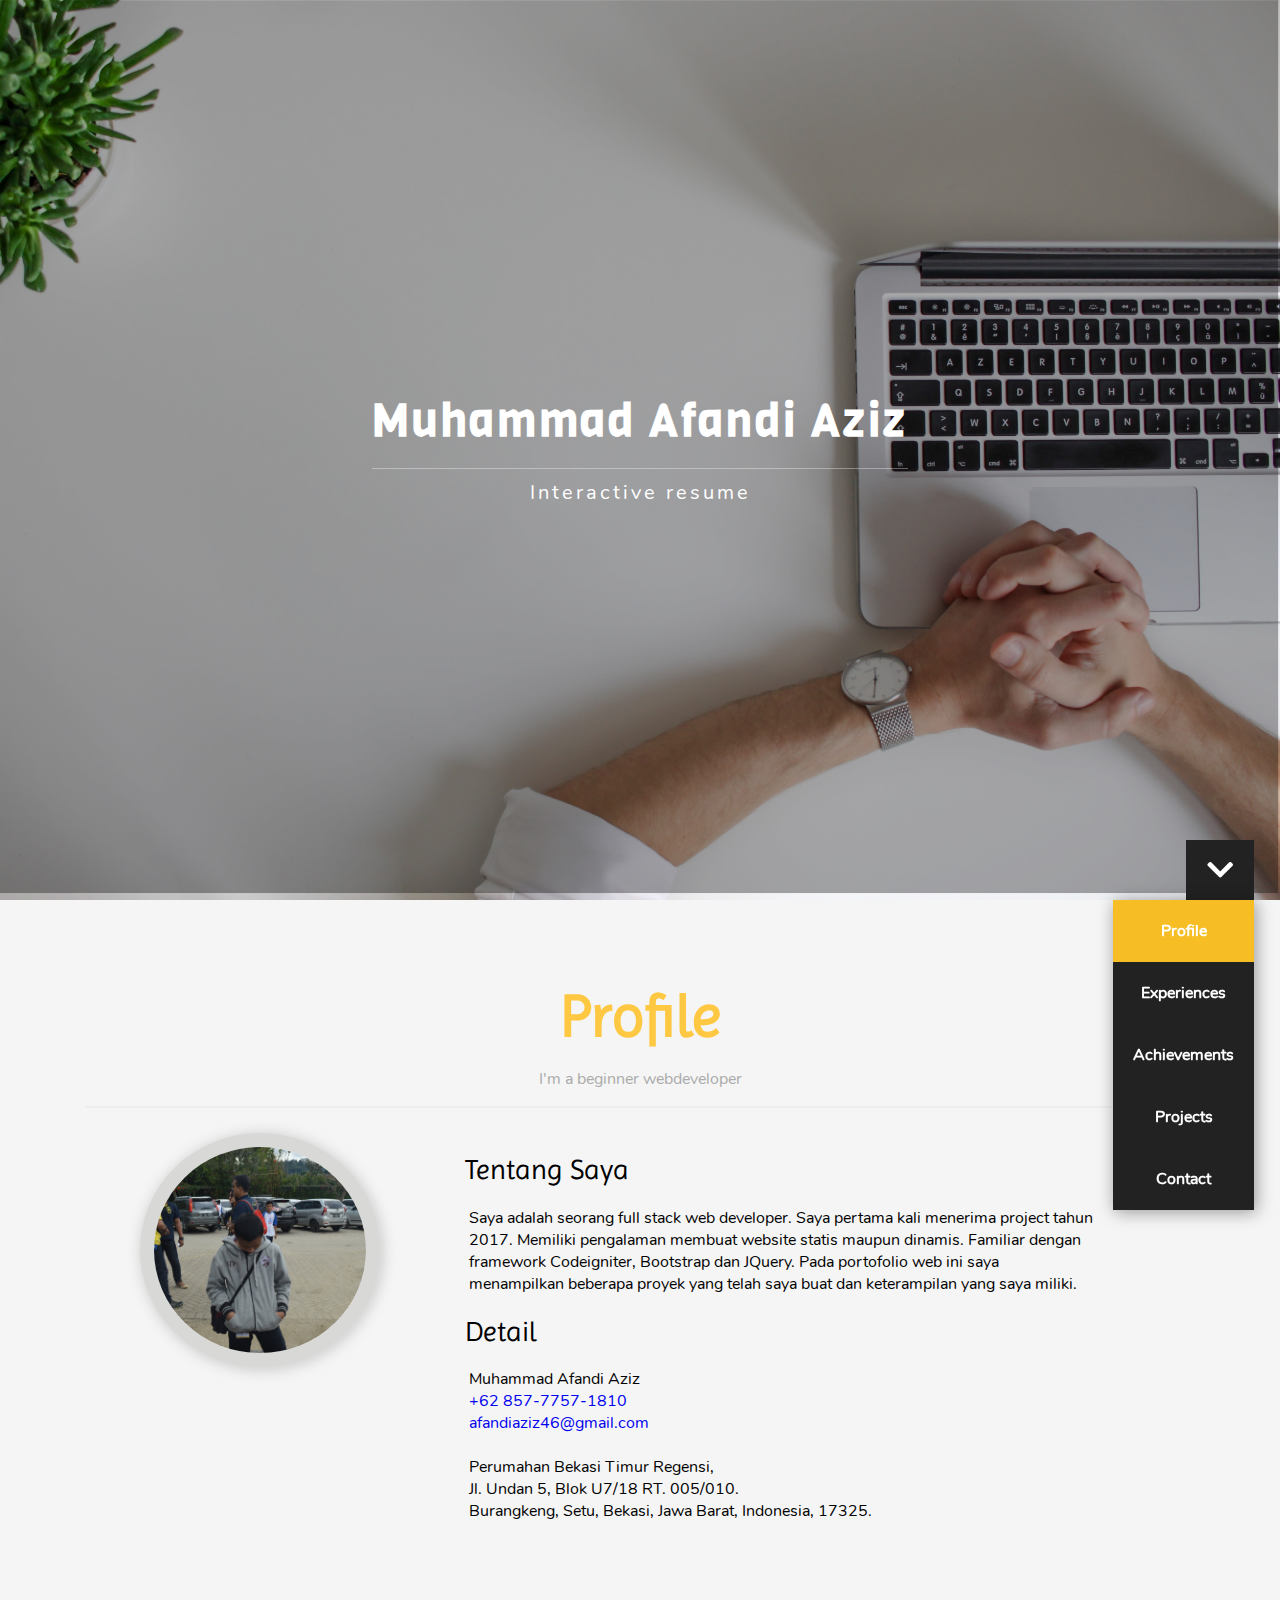
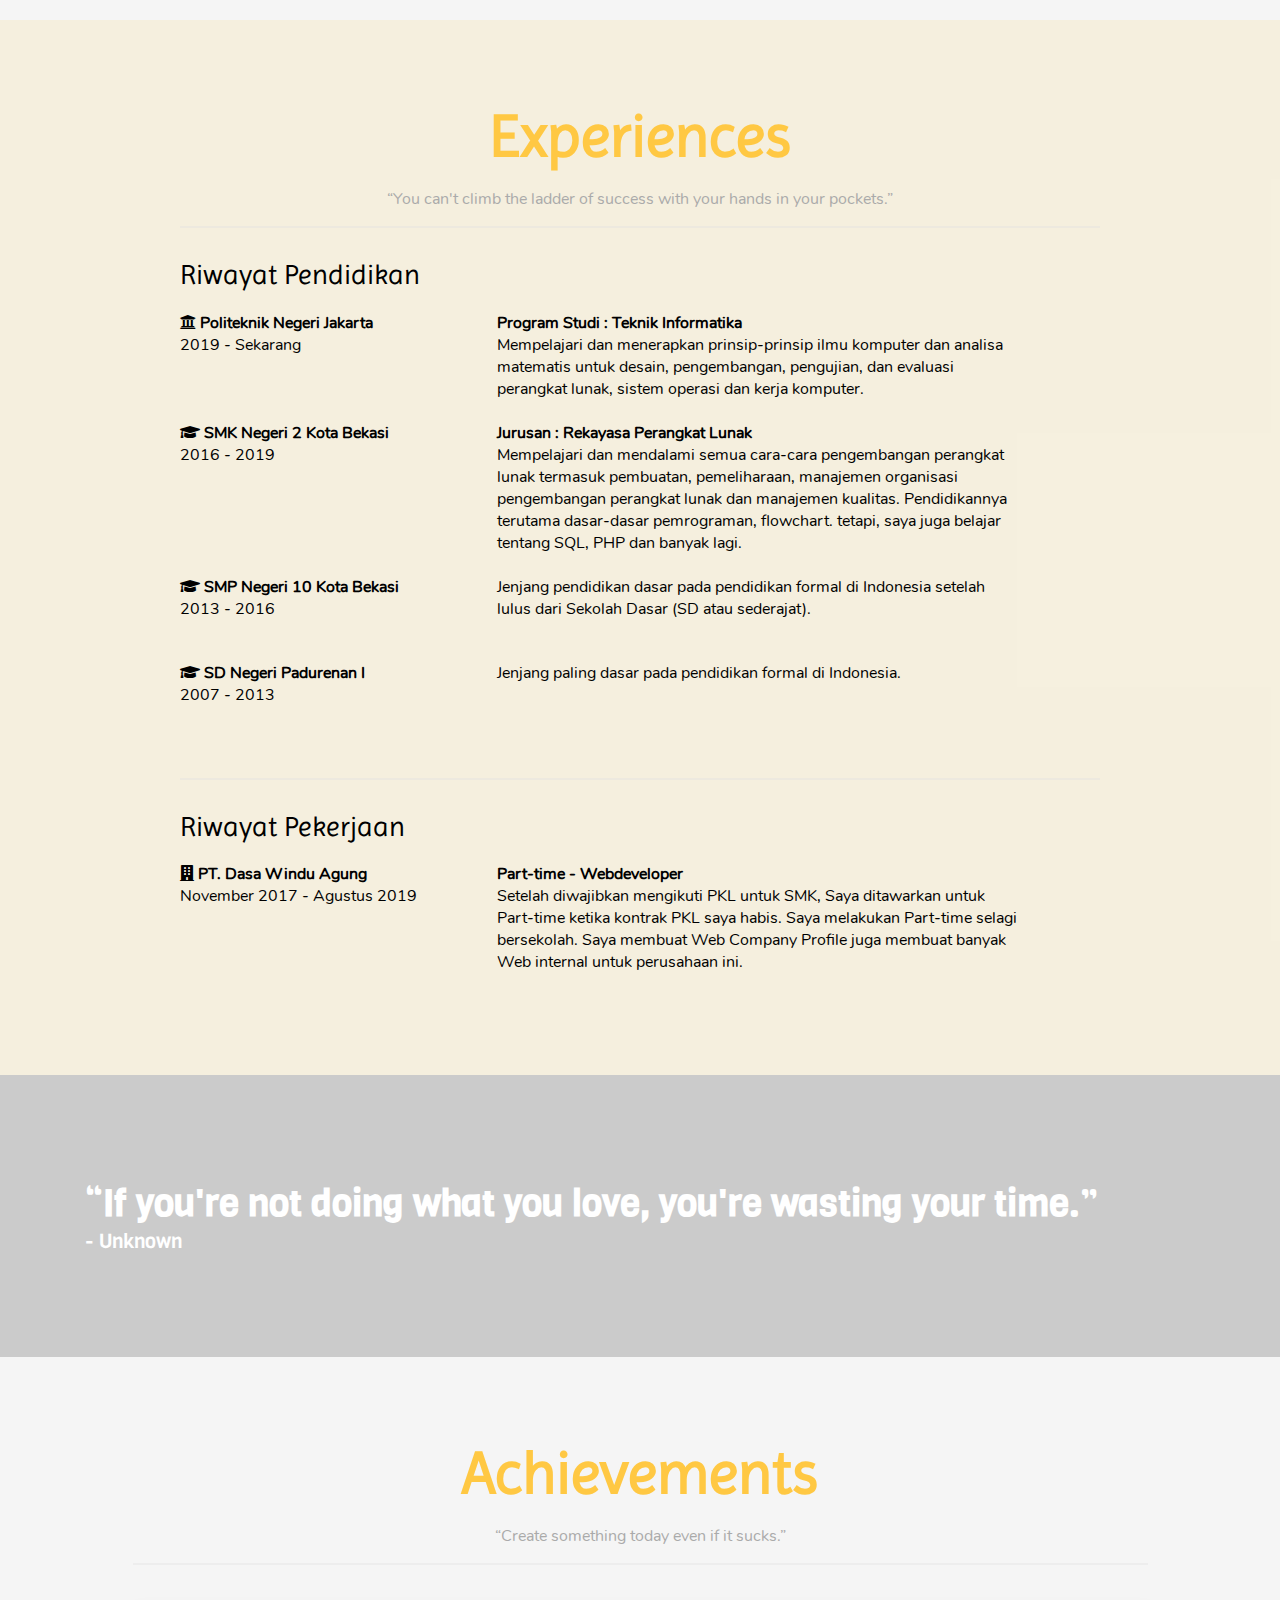
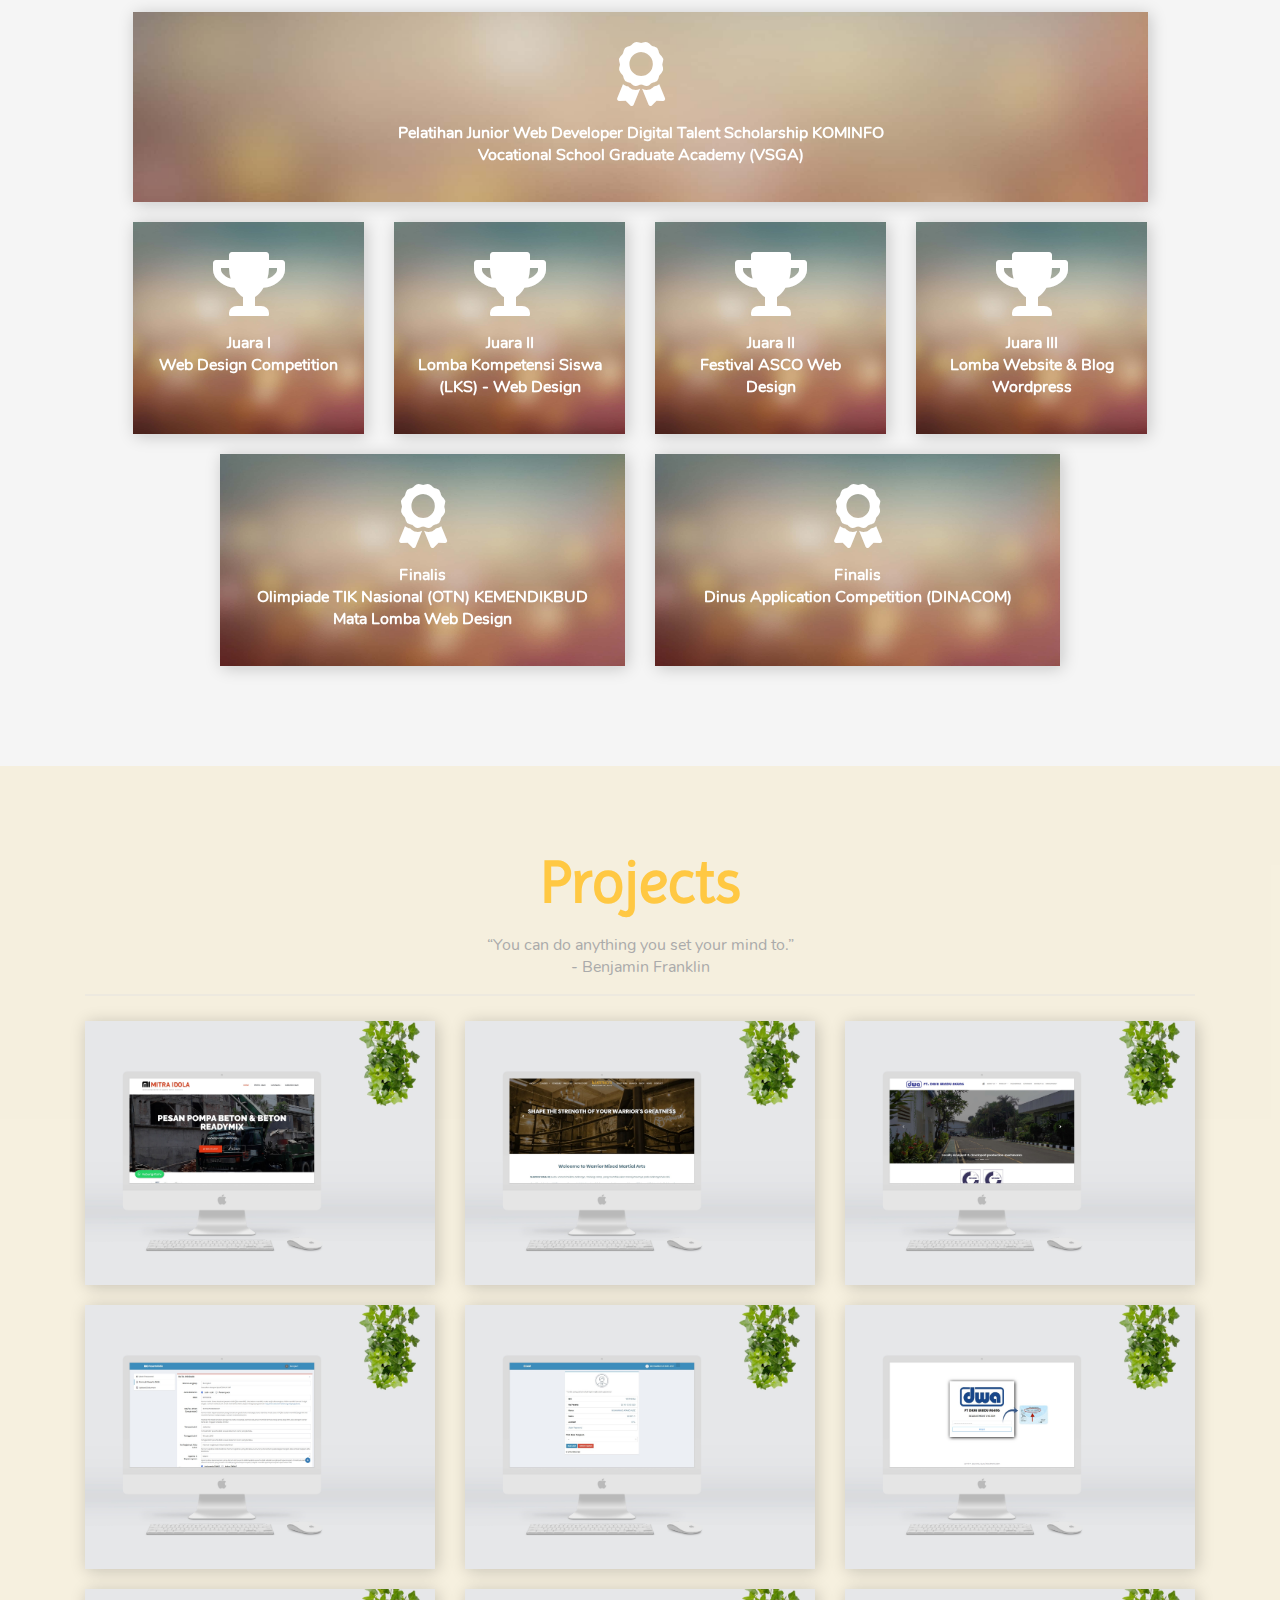
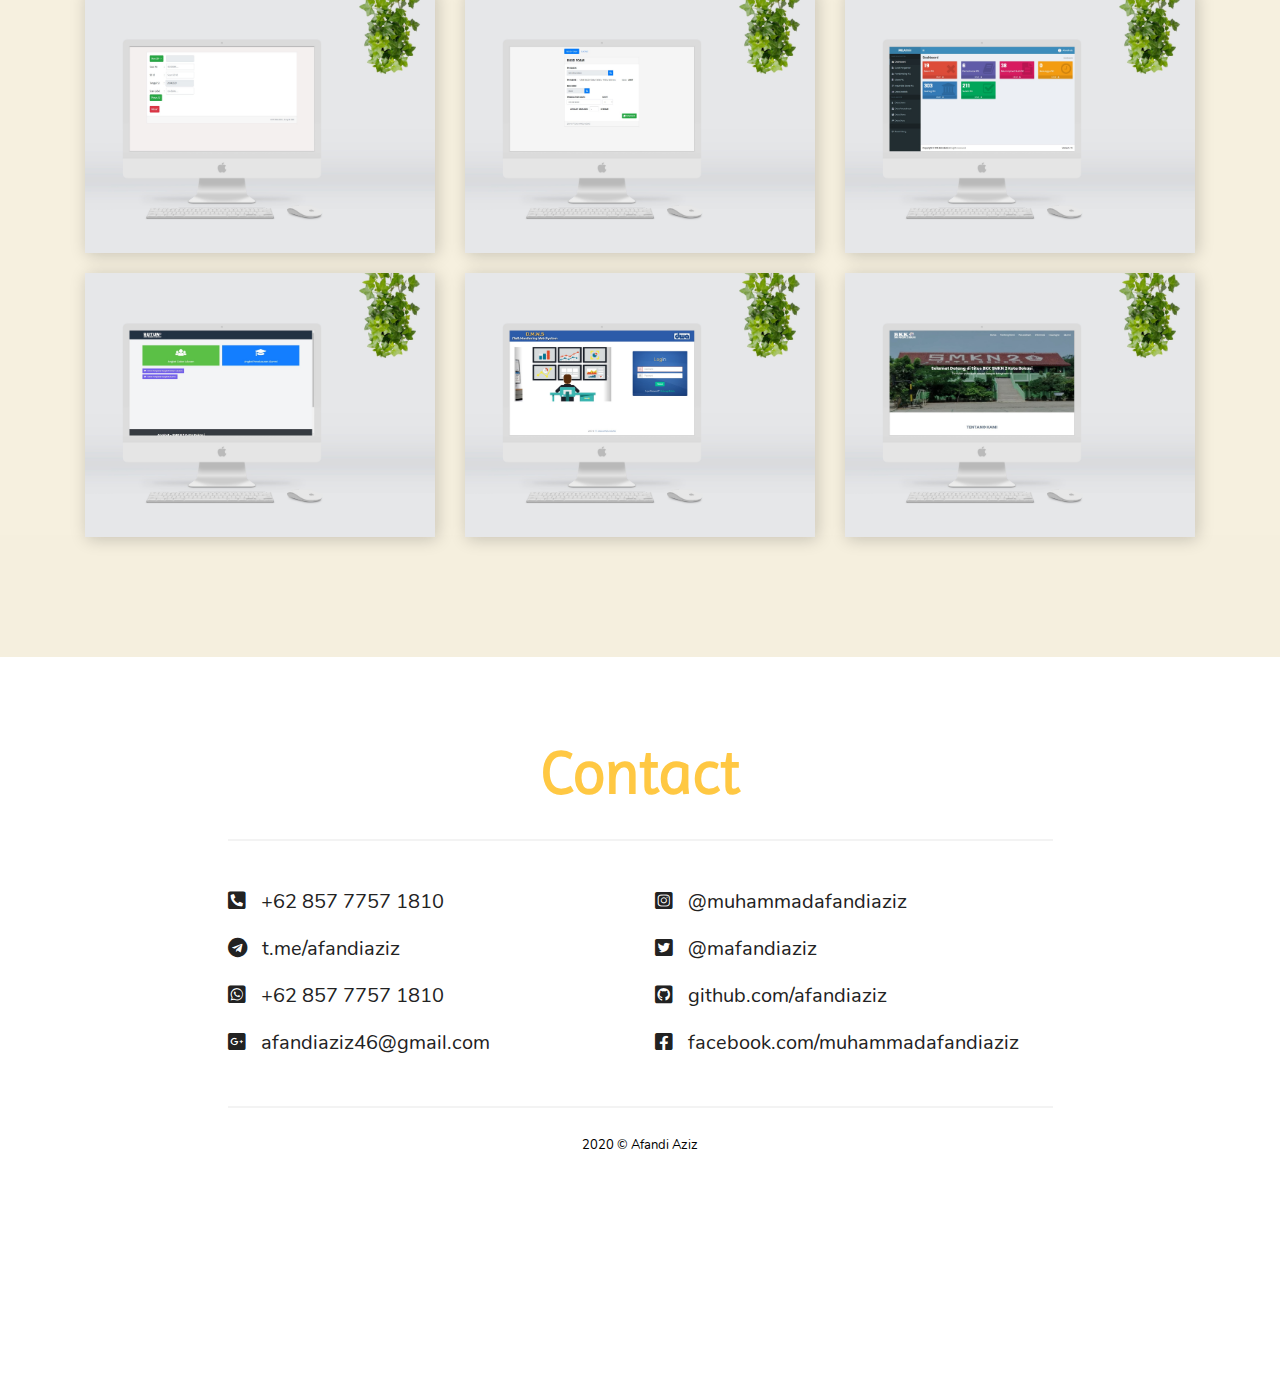
<file: index.html>
<!DOCTYPE html>
<html lang="en">
<head>
	<meta charset="UTF-8">
	<meta name="viewport" content="width=device-width, initial-scale=1.0">
	<title>Muhammad Afandi Aziz - Interactive resume</title>
	<link rel="stylesheet" href="assets/css/all.min.css">
	<link rel="stylesheet" href="assets/css/waves.css">
	<link rel="stylesheet" href="assets/css/style.css">
	<script src="assets/js/jquery-3.5.0.min.js"></script>
</head>
<body>
	<div id="wrapper">
		<div class="hamburger-menu waves-effect">
			<i class="fa fa-bars fa-2x"></i>
		</div>
		<div class="nav" id="nav-wrap">
			<ul class="nav-list">
				<li class="nav-item active" id="profile-link"><a href="#profile" class="nav-link smoothscroll waves-effect waves-light text-capitalize">Profile</a></li>
				<li class="nav-item" id="experiences-link"><a href="#experiences" class="nav-link smoothscroll waves-effect waves-light text-capitalize">Experiences</a></li>
				<li class="nav-item" id="achievements-link"><a href="#achievements" class="nav-link smoothscroll waves-effect waves-light text-capitalize">Achievements</a></li>
				<li class="nav-item" id="projects-link"><a href="#projects" class="nav-link smoothscroll waves-effect waves-light text-capitalize">Projects</a></li>
				<li class="nav-item" id="contact-link"><a href="#contact" class="nav-link smoothscroll waves-effect waves-light text-capitalize">Contact</a></li>
			</ul>
		</div>

		<section class="header">
			<div class="container">
				<h1 class="author">Muhammad Afandi Aziz</h1>
				<p class="caption">Interactive resume</p>
			</div>
			<a class="btn-scroll smoothscroll waves-effect" href="#profile"><span class="fas fa-chevron-down"></span></a>
		</section>

		<section id="profile" class="container">
			<h1 class="title-section">Profile</h1>
			<p class="stitle-section">I'm a beginner webdeveloper</p>
			<hr>
			<div class="row">
				<div class="col-md-4 text-center">
					<img src="assets/img/avatar.jpg" alt="Avatar">
				</div>
				<div class="col-md-7">
					<div class="h3 mt-1 mb-10">Tentang Saya</div>
					<p style="margin: 4px;">
						Saya adalah seorang full stack web developer. Saya pertama kali menerima project tahun 2017. Memiliki pengalaman membuat website statis maupun dinamis. Familiar dengan framework Codeigniter, Bootstrap dan JQuery. Pada portofolio web ini saya menampilkan beberapa proyek yang telah saya buat dan keterampilan yang saya miliki. 
					</p>
					<div class="h3 mt-1 mb-10">Detail</div>
					<p style="margin: 4px;">
						Muhammad Afandi Aziz
						<br>
						<a href="tel:085777571810">+62 857-7757-1810</a>
						<br>
						<a href="mailto:afandiaziz46@gmail.com">afandiaziz46@gmail.com</a>
						<br>
						<br>
						Perumahan Bekasi Timur Regensi, <br> Jl. Undan 5, Blok U7/18 RT. 005/010. <br> Burangkeng, Setu, Bekasi, Jawa Barat, Indonesia, 17325.
					</p>
				</div>
			</div>
		</section>

		<div class="bg-dim-yellow">
			<section id="experiences" class="container">
				<div class="row justify-content-center">
					<div class="col-md-10 ">
						<h1 class="title-section">Experiences</h1>
						<p class="stitle-section">“You can't climb the ladder of success with your hands in your pockets.”</p>
						<hr>
						<div class="h3 mt-2 mb-10">Riwayat Pendidikan</div>
						<div class="row">
							<div class="col-md-4 mb-10">
								<b><span class="fas fa-university"></span>	Politeknik Negeri Jakarta</b>
								<br>
								2019 - Sekarang
							</div>
							<div class="col-md-7">
								<b>Program Studi : Teknik Informatika</b>
								<br>
								Mempelajari dan menerapkan prinsip-prinsip ilmu komputer dan analisa matematis untuk desain, pengembangan, pengujian, dan evaluasi perangkat lunak, sistem operasi dan kerja komputer.
							</div>
						</div>
						<br>
						<div class="row">
							<div class="col-md-4 mb-10">
								<b><span class="fas fa-graduation-cap"></span>	SMK Negeri 2 Kota Bekasi</b>
								<br>
								2016 - 2019
							</div>
							<div class="col-md-7">
								<b>Jurusan : Rekayasa Perangkat Lunak</b>
								<br>
								Mempelajari dan mendalami semua cara-cara pengembangan perangkat lunak termasuk pembuatan, pemeliharaan, manajemen organisasi pengembangan perangkat lunak dan manajemen kualitas. Pendidikannya terutama dasar-dasar pemrograman, flowchart. tetapi, saya juga belajar tentang SQL, PHP dan banyak lagi.
							</div>
						</div>
						<br>
						<div class="row">
							<div class="col-md-4 mb-10">
								<b><span class="fas fa-graduation-cap"></span>	SMP Negeri 10 Kota Bekasi</b>
								<br>
								2013 - 2016
							</div>
							<div class="col-md-7">
								Jenjang pendidikan dasar pada pendidikan formal di Indonesia setelah lulus dari Sekolah Dasar (SD atau sederajat).
							</div>
						</div>
						<br>
						<div class="row">
							<div class="col-md-4 mb-10">
								<b><span class="fas fa-graduation-cap"></span>	SD Negeri Padurenan I</b>
								<br>
								2007 - 2013
							</div>
							<div class="col-md-7">
								Jenjang paling dasar pada pendidikan formal di Indonesia.
							</div>
						</div>
						<br>
						<br>
						<hr>
						<div class="h3 mt-2 mb-10">Riwayat Pekerjaan</div>
						<div class="row">
							<div class="col-md-4 mb-10">
								<b><span class="fas fa-building"></span> PT. Dasa Windu Agung</b>
								<br>
								November 2017 - Agustus 2019
							</div>
							<div class="col-md-7">
								<b>Part-time - Webdeveloper</b>
								<br>
								Setelah diwajibkan mengikuti PKL untuk SMK, Saya ditawarkan untuk Part-time ketika kontrak PKL saya habis. Saya melakukan Part-time selagi bersekolah. Saya membuat Web Company Profile juga membuat banyak Web internal untuk perusahaan ini.
							</div>
						</div>
						<br>
					</div>
				</div>
			</section>
		</div>

		<div id="fnd-parallax">
			<div class="container">
				<div class="fnd-quotes">“If you're not doing what you love, you're wasting your time.” <br> <div class="clear-format">- Unknown</div></div>
			</div>
			<div class="overlay-parallax"></div>
		</div>
		
		<section id="achievements" class="container">
			<div class="row justify-content-center">
				<div class="col-md-11">
					<h1 class="title-section">Achievements</h1>
					<p class="stitle-section">“Create something today even if it sucks.”</p>
					<hr>
					<br>
					<div class="row justify-content-center">
						<div class="col-md-12 mb-10">
							<div class="achievement waves-effect text-center">
								<span class="fas fa-award fa-4x" style="margin-top: 10px;"></span>
								<p class="font-weight-700">
									Pelatihan Junior Web Developer Digital Talent Scholarship KOMINFO <br> Vocational School Graduate Academy (VSGA)
								</p>
								<div class="achievement-caption">
									<p class="font-weight-700">Tahun : 2019</p>
									<p class="font-weight-500">Pelatihan bagi Lulusan SMK di bidang Junior Web Developer  yang diselenggarakan oleh pemerintah Kementerian Komunikasi dan Informatika RI.</strong></p>
								</div>
							</div>
						</div>
						<div class="col-md-3 mb-10">
							<div class="achievement waves-effect text-center">
								<span class="fas fa-trophy fa-4x" style="margin-top: 10px;"></span>
								<p class="font-weight-700">Juara I <br> Web Design Competition</p>
								<div class="achievement-caption">
									<p class="font-weight-700">
										Tahun : 2018 <br> 
										Tingkat : JABODETABEK <br> 
										Tempat : Univ. Trilogi (Jakarta)
									</p>
								</div>
							</div>
						</div>
						<div class="col-md-3 mb-10">
							<div class="achievement waves-effect text-center">
								<span class="fas fa-trophy fa-4x" style="margin-top: 10px;"></span>
								<p class="font-weight-700">Juara II <br> Lomba Kompetensi Siswa (LKS) - Web Design</p>
								<div class="achievement-caption">
									<p class="font-weight-700">
										Tahun : 2018 <br> 
										Tingkat : Kota Bekasi <br> 
									</p>
								</div>
							</div>
						</div>
						<div class="col-md-3 mb-10">
							<div class="achievement waves-effect text-center">
								<span class="fas fa-trophy fa-4x" style="margin-top: 10px;"></span>
								<p class="font-weight-700">Juara II <br> Festival ASCO Web Design</p>
								<div class="achievement-caption">
									<p class="font-weight-700">
										Tahun : 2018 <br> 
										Tingkat : JABODETABEK <br> 
										Tempat : Univ. Mercu Buana (Bekasi)
									</p>
								</div>
							</div>
						</div>
						<div class="col-md-3 mb-10">
							<div class="achievement waves-effect text-center">
								<span class="fas fa-trophy fa-4x" style="margin-top: 10px;"></span>
								<p class="font-weight-700">Juara III <br> Lomba Website & Blog Wordpress</p>
								<div class="achievement-caption">
									<p class="font-weight-700">
										Tahun : 2017 <br> 
										Tingkat : JABODETABEK <br> 
										Tempat : Univ. Mercu Buana (Bekasi)
									</p>
								</div>
							</div>
						</div>
						<div class="col-md-5 mb-10">
							<div class="achievement waves-effect text-center">
								<span class="fas fa-award fa-4x" style="margin-top: 10px;"></span>
								<p class="font-weight-700">Finalis <br> Olimpiade TIK Nasional (OTN) KEMENDIKBUD <br> Mata Lomba Web Design</p>
								<div class="achievement-caption">
									<p class="font-weight-700">
										Tahun : 2017 <br> 
										Tingkat : NASIONAL <br> 
										Tempat : Kementerian Pendidikan dan Kebudayaan Republik Indonesia
									</p>
								</div>
							</div>
						</div>
						<div class="col-md-5 mb-10">
							<div class="achievement waves-effect text-center">
								<span class="fas fa-award fa-4x" style="margin-top: 10px;"></span>
								<p class="font-weight-700">Finalis <br> Dinus Application Competition (DINACOM)</p>
								<div class="achievement-caption">
									<p class="font-weight-700">
										Tahun : 2018 <br> 
										Tingkat : NASIONAL <br> 
										Tempat : Univ. Dian Nuswantoro (Semarang)
									</p>
								</div>
							</div>
						</div>
					</div>
				</div>
			</div>
		</section>

		<div class="bg-dim-yellow">
			<section id="projects" class="container">
				<h1 class="title-section">Projects</h1>
				<p class="stitle-section">“You can do anything you set your mind to.” <br>- Benjamin Franklin</p>
				<hr>
				<div class="row justify-content-center mb-10">
					<div class="col-md-4 mb-10">
						<a href="https://www.mitra-betoncor.com/" target="_blank">
							<div class="project waves-effect waves-light">
								<img class="project-img" src="assets/img/project-12.jpg" alt="Project 12">
								<div class="project-caption">
									<p class="font-weight-700">2020</p>
									<p><strong>Website Company Profile Mitra Beton Cor</strong>, Bekasi</p>
									<br>
									<br>
									<small> <b>Tags :</b> <br> Wordpress</small>
								</div>
							</div>
						</a>
					</div>
					<div class="col-md-4 mb-10">
						<a href="http://warriormmahq.com/" target="_blank">
							<div class="project waves-effect waves-light">
								<img class="project-img" src="assets/img/project-11.jpg" alt="Project 11">
								<div class="project-caption">
									<p class="font-weight-700">2019</p>
									<p><strong>Website Company Profile Warrior MMA HQ</strong>, Kelapa Gading, Jakarta</p>
									<br>
									<br>
									<small> <b>Tags :</b> <br> Codeigniter, MySQL</small>
								</div>
							</div>
						</a>
					</div>
					<div class="col-md-4 mb-10">
						<a href="http://dwa.co.id/" target="_blank">
							<div class="project waves-effect waves-light">
								<img class="project-img" src="assets/img/project-4.jpg" alt="Project 4">
								<div class="project-caption">
									<p class="font-weight-700">2018</p>
									<p><strong>Website Company Profile PT. DWA</strong>, Bekasi</p>
									<br>
									<br>
									<small> <b>Tags :</b> <br> Codeigniter</small>
								</div>
							</div>
						</a>
					</div>
					<div class="col-md-4 mb-10">
						<div class="project waves-effect waves-light">
							<img class="project-img" src="assets/img/project-10.jpg" alt="Project 10">
							<div class="project-caption">
								<p class="font-weight-700">2018</p>
								<p><strong>Website Bio Peserta Didik</strong>, SMK Negeri 2 Kota Bekasi</p>
								<br>
								<br>
								<small> <b>Tags :</b> <br> Codeigniter, MySQL</small>
							</div>
						</div>
					</div>
					<div class="col-md-4 mb-10">
						<div class="project waves-effect waves-light">
							<img class="project-img" src="assets/img/project-5.jpg" alt="Project 5">
							<div class="project-caption">
								<p class="font-weight-700">2018</p>
								<p><strong>Ujian berbasis Web</strong>, SMK Negeri 2 Kota Bekasi</p>
								<br>
								<br>
								<small> <b>Tags :</b> <br> Codeigniter, MySQL</small>
							</div>
						</div>
					</div>
					<div class="col-md-4 mb-10">
						<a href="http://hr.lamaran.dwa.co.id/" target="_blank">
							<div class="project waves-effect waves-light">
								<img class="project-img" src="assets/img/project-6.jpg" alt="Project 6">
								<div class="project-caption">
									<p class="font-weight-700">2017</p>
									<p><strong>Website Recruitment System</strong>, Bekasi</p>
									<br>
									<br>
									<small> <b>Tags :</b> <br> PHP, MySQL</small>
								</div>
							</div>
						</a>
					</div>
					<div class="col-md-4 mb-10">
						<div class="project waves-effect waves-light">
							<img class="project-img" src="assets/img/project-7.jpg" alt="Project 7">
							<div class="project-caption">
								<p class="font-weight-700">2019</p>
								<p><strong>Website Surat Jalan (PLTAM)</strong>, Bekasi</p>
								<br>
								<br>
								<small> <b>Tags :</b> <br> Codeigniter, SQL Server</small>
							</div>
						</div>
					</div>
					<div class="col-md-4 mb-10">
						<div class="project waves-effect waves-light">
							<img class="project-img" src="assets/img/project-8.jpg" alt="Project 8">
							<div class="project-caption">
								<p class="font-weight-700">2019</p>
								<p><strong>Website Rigid Foam</strong>, Bekasi</p>
								<br>
								<br>
								<small> <b>Tags :</b> <br> Codeigniter, MySQL, SQL Server</small>
							</div>
						</div>
					</div>
					<div class="col-md-4 mb-10">
						<div class="project waves-effect waves-light">
							<img class="project-img" src="assets/img/project-9.jpg" alt="Project 9">
							<div class="project-caption">
								<p class="font-weight-700">2018</p>
								<p><strong>Web PKL (Praktek Kerja Lapangan)</strong>, SMK Negeri 2 Kota Bekasi</p>
								<br>
								<br>
								<small> <b>Tags :</b> <br> Codeigniter, MySQL</small>
							</div>
						</div>
					</div>
					<div class="col-md-4 mb-10">
						<a href="https://bkk-smkn2kotabekasi.com/penelusuran" target="_blank">
							<div class="project waves-effect waves-light">
								<img class="project-img" src="assets/img/project-2.jpg" alt="Project 2">
								<div class="project-caption">
									<p class="font-weight-700">2018</p>
									<p><strong>Website Angket Penelusuran Alumni & Calon Lulusan</strong></p>
									<br>
									<br>
									<small> <b>Tags :</b> <br> Codeigniter, MySQL</small>
								</div>
							</div>
						</a>
					</div>
					<div class="col-md-4 mb-10">
						<div class="project waves-effect waves-light">
							<img class="project-img" src="assets/img/project-3.jpg" alt="Project 3">
							<div class="project-caption">
								<p class="font-weight-700">2018</p>
								<p><strong>Website Monitoring System (DMWS) </strong>, Bekasi</p>
								<br>
								<br>
								<small> <b>Tags :</b> <br> PHP, SQL Server, MySQL</small>
							</div>
						</div>
					</div>
					<div class="col-md-4 mb-10">
						<a href="https://bkk-smkn2kotabekasi.com/" target="_blank">
							<div class="project waves-effect waves-light">
								<img class="project-img" src="assets/img/project-1.jpg" alt="Project 1">
								<div class="project-caption">
									<p class="font-weight-700">2018</p>
									<p><strong>Website BKK (Bursa Kerja Khusus)</strong></p>
									<br>
									<br>
									<small> <b>Tags :</b> <br> Codeigniter, MySQL</small>
								</div>
							</div>
						</a>
					</div>
				</div>
			</section>
		</div>

		<div class="bg-white">
			<section id="contact" class="container">
				<div class="row justify-content-center">
					<div class="col-md-9">
						<h1 class="title-section">Contact</h1>
						<br>
						<hr>
						<br>
						<div class="row justify-content-center">
							<div class="col-md-6 mb-10">
								<a href="tel:085777571810">
									<i class="fas fa-phone-square-alt fa-1x"></i> &nbsp; +62 857 7757 1810
								</a>
							</div>
							<div class="col-md-6 mb-10">
								<a href="https://instagram.com/muhammadafandiaziz" target="_blank">
									<i class="fab fa-instagram-square fa-1x"></i> &nbsp; @muhammadafandiaziz
								</a>
							</div>
							<div class="col-md-6 mb-10">
								<a href="https://t.me/afandiaziz" target="_blank">
									<i class="fab fa-telegram fa-1x"></i> &nbsp; t.me/afandiaziz
								</a>
							</div>
							<div class="col-md-6 mb-10">
								<a href="https://twitter.com/mafandiaziz" target="_blank">
									<i class="fab fa-twitter-square fa-1x"></i> &nbsp; @mafandiaziz
								</a>
							</div>
							<div class="col-md-6 mb-10">
								<a href="https://api.whatsapp.com/send?phone=6285777571810&text=Halo" target="_blank">
									<i class="fab fa-whatsapp-square fa-1x"></i> &nbsp; +62 857 7757 1810
								</a>
							</div>
							<div class="col-md-6 mb-10">
								<a href="https://github.com/afandiaziz" target="_blank">
									<i class="fab fa-github-square fa-1x"></i> &nbsp; github.com/afandiaziz
								</a>
							</div>
							<div class="col-md-6 mb-10">
								<a href="mailto:afandiaziz46@gmail.com" target="_blank">
									<i class="fab fa-google-plus-square fa-1x"></i> &nbsp; afandiaziz46@gmail.com
								</a>
							</div>
							<div class="col-md-6 mb-10">
								<a href="https://facebook.com/muhammadafandiaziz" target="_blank">
									<i class="fab fa-facebook-square fa-1x"></i> &nbsp; facebook.com/muhammadafandiaziz
								</a>
							</div>
						</div>
						<br>
						<hr>
						<p class="text-center"><small>2020 &copy; Afandi Aziz</small></p>
						<br>
					</div>
				</div>
			</section>
		</div>
	</div>
	<script src="assets/js/waves.js"></script>
	<script>
		$(window).bind('scroll', function() {
			var currentTop = $(window).scrollTop();
			var elems = $('section');
			elems.each(function(index){
				var elemTop 	= $(this).offset().top;
				var elemBottom 	= elemTop + $(this).height();
				if(currentTop >= elemTop - 100 && currentTop <= elemBottom){
					if (!$(this).attr('id')){
						$('body').removeClass('fixed');
						$('.hamburger-menu').css('display','none');
					} else {
						$('body').addClass('fixed');
						$('.hamburger-menu').css('display','block');
					}
					var id 		= $(this).attr('id');
					var navElem = $('#nav-wrap a[href="#' + id+ '"]');
					navElem.parent().addClass('active').siblings().removeClass( 'active' );
				}
			});
		}); 

		$('.hamburger-menu').on('click',function (e) { $('.nav').slideToggle(); });
		$('.smoothscroll').on('click',function (e) {
			e.preventDefault();

			var target = this.hash,
			$target = $(target);

			$('html, body').stop().animate({
				'scrollTop': $target.offset().top
			}, 800, 'swing', function () {
				window.location.hash = target;
			});
		});
	</script>
</body>
</html>
</file>
<file: assets/css/waves.css>
.waves-effect{position:relative;cursor:pointer;display:inline-block;overflow:hidden;-webkit-user-select:none;-moz-user-select:none;-ms-user-select:none;user-select:none;-webkit-tap-highlight-color:transparent;vertical-align:middle;z-index:1;will-change:opacity, transform;-webkit-transition:all 0.1s ease-out;-moz-transition:all 0.1s ease-out;-o-transition:all 0.1s ease-out;-ms-transition:all 0.1s ease-out;transition:all 0.1s ease-out}.waves-effect .waves-ripple{position:absolute;border-radius:50%;width:20px;height:20px;margin-top:-10px;margin-left:-10px;opacity:0;background:rgba(0, 0, 0, 0.2);-webkit-transition:all 0.7s ease-out;-moz-transition:all 0.7s ease-out;-o-transition:all 0.7s ease-out;-ms-transition:all 0.7s ease-out;transition:all 0.7s ease-out;-webkit-transition-property:-webkit-transform, opacity;-moz-transition-property:-moz-transform, opacity;-o-transition-property:-o-transform, opacity;-webkit-transition-property:opacity, -webkit-transform;transition-property:opacity, -webkit-transform;-o-transition-property:transform, opacity;transition-property:transform, opacity;transition-property:transform, opacity, -webkit-transform;-webkit-transform:scale(0);-moz-transform:scale(0);-ms-transform:scale(0);-o-transform:scale(0);transform:scale(0);pointer-events:none}.waves-effect.waves-light .waves-ripple{background-color:rgba(255, 255, 255, 0.45)}.waves-effect.waves-red .waves-ripple{background-color:rgba(244, 67, 54, 0.7)}.waves-effect.waves-yellow .waves-ripple{background-color:rgba(255, 235, 59, 0.7)}.waves-effect.waves-orange .waves-ripple{background-color:rgba(255, 152, 0, 0.7)}.waves-effect.waves-purple .waves-ripple{background-color:rgba(156, 39, 176, 0.7)}.waves-effect.waves-green .waves-ripple{background-color:rgba(76, 175, 80, 0.7)}.waves-effect.waves-teal .waves-ripple{background-color:rgba(0, 150, 136, 0.7)}html body .waves-notransition{-webkit-transition:none;-moz-transition:none;-o-transition:none;-ms-transition:none;transition:none}.waves-circle{-webkit-transform:translateZ(0);-moz-transform:translateZ(0);-ms-transform:translateZ(0);-o-transform:translateZ(0);transform:translateZ(0);text-align:center;width:2.5em;height:2.5em;line-height:2.5em;border-radius:50%;-webkit-mask-image:none}.waves-input-wrapper{border-radius:0.2em;vertical-align:bottom}.waves-input-wrapper .waves-button-input{position:relative;top:0;left:0;z-index:1}.waves-block{display:block}
</file>
<file: assets/css/style.css>
@font-face {
    font-family: 'Imprima';
    src: url('../fonts/Imprima-Regular.ttf');
}
@font-face {
    font-family: 'Nunito';
    src: url('../fonts/Nunito-Regular.ttf');
}
@font-face {
    font-family: 'Viga';
    src: url('../fonts/Viga-Regular.ttf');
}

*,
*::before,
*::after {
  box-sizing: border-box;
}

body {
    margin: 0;
    font-family: 'Nunito', sans-serif!important;
    background-color: #f5f5f5;
    font-size: 16px;
}
h1, h2, h3, h4, h5, h6 {
    margin-top: 0;
    margin-bottom: 9px;
}
h1, h2, h3, h4, h5, h6,
.h1, .h2, .h3, .h4, .h5, .h6 {
    font-family: 'Imprima';
    margin-bottom: 9px;
    line-height: 1.2;
}

h1, .h1 {
    font-size: 40px;
}

h2, .h2 {
    font-size: 32px;
}

h3, .h3 {
    font-size: 28px;
}

h4, .h4 {
    font-size: 24px;
}

h5, .h5 {
    font-size: 20px;
}

h6, .h6 {
    font-size: 16px;
}

a {
    text-decoration: none;
}
.text-capitalize {
    text-transform: capitalize;
}
.text-lowercase {
    text-transform: lowercase;
}
.text-uppercase {
    text-transform: uppercase;
}
.text-left {
    text-align: left;
}
.text-center {
    text-align: center;
}
.text-right {
    text-align: right;
}
.d-none{
    display: none;
}
.d-block {
    display: block;
}
.d-inline {
    display: inline;
}
.font-weight-normal {
    font-weight: normal;
}
.font-weight-bold {
    font-weight: bold;
}
.font-weight-700 {
    font-weight: 700;
}
.font-weight-600 {
    font-weight: 600;
}
.font-weight-500 {
    font-weight: 500;
}
.font-italic {
    font-style: italic;
}

.pos-fixed{
    position: fixed;
}
.pos-relative{
    position: relative;
}
.header {
    background-image: url('../img/header.jpg');
    background-position: center right;
    background-size: cover;
    background-attachment: fixed;
    background-repeat: no-repeat;
    width: 100%;
    height: 100vh;
}
.header .btn-scroll:hover{ 
    color: #ffc843;
}
.header a span {
    animation-name: UpDown;
	animation-duration: 1.2s;
	animation-timing-function: linear;
	animation-iteration-count: infinite;
	animation-direction: normal;
} 
.header .btn-scroll { 
    background-color: #222222;
    border: 1px solid #222222;
    color: #FFF;
    padding: 10px 20px 0 20px;
    text-align: center;
    font-size: 30px;
    height: 60px;
    font-family: 'Nunito';
    cursor: pointer;
    position: absolute;
    bottom: 0;
    right: 2%;
}

.header .author {
    font-family: 'Viga';
    font-size: 45px !important;    
    border-bottom: 1px solid #FFFFFF;
    border-bottom-color: rgba(255,255,255,0.35);
    display: inline-block;
    letter-spacing: 3px;
    padding-bottom: 20px;
    margin: 0;
}
.header .caption {
    font-family: 'Nunito';
    font-weight: normal;
    font-size: 20px !important;
    padding-top: 10px;
    letter-spacing: 3px;
    margin: 0;
}
.header > .container {
    position: absolute;
    left: 50%;
    top: 50%;
    transform: translate(-50%, -50%);
    color: #FFF;
    text-align: center;
}
.nav {
    z-index: 9;
    position: absolute;
    top: 100%;
    right: 2%;
    box-shadow: 2px 2px 16px rgba(10, 10, 10, 0.4);
}
.hamburger-menu {
    color: #fff;
    display: none;
    position: fixed;
    z-index: 9;
    top: 0;
    box-shadow: 2px 2px 16px rgba(10, 10, 10, 0.4);
    right: 2%;
    background-color: #ffb900;
    padding: 15px;
}

body.fixed .nav {
    position: fixed;
    top: 60px;
}
body.fixed .nav-list {
    border-radius: 4px;
}
.nav .nav-list {
    list-style: none;
    padding: 0;
    margin: 0;
    border-bottom-left-radius: 4px;
    border-bottom-right-radius: 4px;
    text-align: center;
}
.nav .nav-item.active .nav-link:hover {
    color: #F5F5F5;
}
.nav .nav-item.active {
    background-color: rgb(246, 190, 36);
}
.nav .nav-item {
    display: block;
    background-color: #222222;
}
.nav .nav-link:hover {
    color: #a7a7a7;
}
.nav .nav-link {
    display: block;
    padding: 20px;
    font-weight: 600;
    text-decoration: none;
    color: #FFF;
}

.title-section {
    margin: 0;
    text-align: center;
    color: #ffc843;
    font-size: 60px;
    /* letter-spacing: 2px; */
}
.stitle-section {
    font-size: 16px;
    text-align: center;
    color: #aaa;
}
hr {
    border: 1px solid #e2e2e2;
    opacity: 0.4;
    margin-bottom: 25px;
}
#profile, #experiences, #projects, #achievements, #contact {
    padding-top:80px;
    padding-bottom:80px;
    min-height: 80vh;
    margin: 0 auto;
}
#profile img {
    width: 100%;
    height: auto;
    max-width: 240px;
    border-radius: 100%;
    box-shadow: 2px 2px 16px rgba(10, 10, 10, 0.2);
    border: 14px solid rgba(102, 98, 89, 0.2);
}
.bg-white {
    background-color: #fff;
}
.pl-10 {
    padding-left: 10px;
}
.pr-10 {
    padding-right: 10px;
}
.mb-10 {
    margin-bottom: 20px;
}
.mt-1 {
    margin-top: 20px;
}
.mt-2 {
    margin-top: 30px;
}
.bg-dim-yellow {
    background-color: rgba(255, 185, 0, 0.09);
}
.project:hover img {
    opacity: 0.2;
    transition: 0.8s;
    transform: translateX(50px) scale(1.5, 1.5);
}
.project:hover .project-caption {
    transform: translateY(0px);
    opacity: 1;
    transition: 0.8s;
    color: #FFF;
    cursor: pointer;
}
.achievement p {
    padding: 0 20px 20px 20px;
}
.achievement span {
    padding: 20px 20px 0 20px;
}
.achievement {
    width: 100%;
    box-shadow: 2px 2px 16px rgba(10, 10, 10, 0.2);
    height: 100%;
    transition: 0.8s;
    position: relative;
    overflow: hidden;
    color: #FFF;
    background-image: url(../img/header-bg.jpg);
    background-attachment: fixed;
    background-position: center;
    background-repeat: no-repeat;
    background-size: cover;
}

.achievement .achievement-caption { 
    padding: 40px 0;
    transition: 0.8s;
    position: absolute;
    top: 0px;
    width: 100%;
    height: 100%;
    left: 0px;
    text-align: left;
    transform: scale(0,0);
    opacity: 0;
}
.achievement:hover .achievement-caption {
    display: block;
    opacity: 1;
    transition: 0.8s;
    transform: scale(1, 1);
    color: #FFF;
    background-color: rgba(10, 10, 10, 0.86);
    cursor: pointer;
}

.project {
    width: 100%;
    box-shadow: 2px 2px 16px rgba(10, 10, 10, 0.2);
    height: 100%;
    transition: 0.8s;
    background-color: rgba(10, 10, 10, 0.9);
    position: relative;
    overflow: hidden;
    color: #FFF;
}
.project img {
    width: 100%;
    transition: 0.8s;
    height: 100%;
}
.project .project-caption { 
    padding: 10px 18px;
    position: absolute;
    top: 0px;
    transform: translateY(-100px);
    left: 0px;
    opacity: 0;
}
.project:hover .project-caption {
    display: block;
}
#fnd-parallax {
    position: relative;
    padding-top: 8%;
    padding-bottom: 8%;
    background-image: url('../img/parallax.jpg');
    background-attachment: fixed;
    background-size: center;
    background-position: center;
    background-repeat: no-repeat;
}
.overlay-parallax {
    position: absolute;
    top: 0px;
    bottom: 0px;
    left: 0px;
    right: 0px;
    background-color: #222;
    opacity: 0.2;
    z-index: 0;
}
.fnd-quotes {
    z-index: 1;
    position: relative;
    color: #FFF;
    font-weight: 700;
    font-family: 'Viga';
    font-size: 37px;
}
.clear-format {
    font-weight: normal;
    font-size: 20px;
}
#contact a {
    color: #222;
    font-size: 20px;
}
#contact a:hover {
    color: #ffc843;
}
@keyframes UpDown {
	0% {
		padding-top: 5px;
	}

	50% {
		padding-top: 20px;
	}

	100% {
		padding-top: 5px;
	}
}
@media (max-width: 568px) {
    .header .author{
        font-size: 30px!important;
    }
    .header {
        width: 100%;
        background-position: left;
    }
    .fnd-quotes {
        font-size: 20px!important;
    }
    .clear-format {
        font-weight: normal;
        font-size: 14px;
    }
    #contact a {
        color: #222;
        font-size: 16px;
    }

}
@media (max-width: 960px) {
    .nav {
        display: none;
    }
    .hamburger-menu {
        display: block;
    }
}
.container {
    width: 100%;
    padding-right: 15px;
    padding-left: 15px;
    margin-right: auto;
    margin-left: auto;
}

@media (min-width: 576px) {
    .container {
        max-width: 540px;
    }
}

@media (min-width: 768px) {
    .container {
    max-width: 720px;
    }
}

@media (min-width: 992px) {
    .container {
        max-width: 960px;
    }
}

@media (min-width: 1200px) {
    .container {
        max-width: 1140px;
    }
}

.row {
    display: -ms-flexbox;
    display: flex;
    -ms-flex-wrap: wrap;
    flex-wrap: wrap;
    margin-right: -15px;
    margin-left: -15px;
}

.col-md-1, .col-md-2, .col-md-3, .col-md-4, .col-md-5, .col-md-6, .col-md-7, .col-md-8, .col-md-9, .col-md-10, .col-md-11, .col-md-12, .col-md,
.col-md-auto {
    position: relative;
    width: 100%;
    padding-right: 15px;
    padding-left: 15px;
}

@media (min-width: 768px) {
    .col-md {
        -ms-flex-preferred-size: 0;
        flex-basis: 0;
        -ms-flex-positive: 1;
        flex-grow: 1;
        max-width: 100%;
    }
    .col-md-auto {
        -ms-flex: 0 0 auto;
        flex: 0 0 auto;
        width: auto;
        max-width: 100%;
    }
    .col-md-1 {
        -ms-flex: 0 0 8.333333%;
        flex: 0 0 8.333333%;
        max-width: 8.333333%;
    }
    .col-md-2 {
        -ms-flex: 0 0 16.666667%;
        flex: 0 0 16.666667%;
        max-width: 16.666667%;
    }
    .col-md-3 {
        -ms-flex: 0 0 25%;
        flex: 0 0 25%;
        max-width: 25%;
    }
    .col-md-4 {
        -ms-flex: 0 0 33.333333%;
        flex: 0 0 33.333333%;
        max-width: 33.333333%;
    }
    .col-md-5 {
        -ms-flex: 0 0 41.666667%;
        flex: 0 0 41.666667%;
        max-width: 41.666667%;
    }
    .col-md-6 {
        -ms-flex: 0 0 50%;
        flex: 0 0 50%;
        max-width: 50%;
    }
    .col-md-7 {
        -ms-flex: 0 0 58.333333%;
        flex: 0 0 58.333333%;
        max-width: 58.333333%;
    }
    .col-md-8 {
        -ms-flex: 0 0 66.666667%;
        flex: 0 0 66.666667%;
        max-width: 66.666667%;
    }
    .col-md-9 {
        -ms-flex: 0 0 75%;
        flex: 0 0 75%;
        max-width: 75%;
    }
    .col-md-10 {
        -ms-flex: 0 0 83.333333%;
        flex: 0 0 83.333333%;
        max-width: 83.333333%;
    }
    .col-md-11 {
        -ms-flex: 0 0 91.666667%;
        flex: 0 0 91.666667%;
        max-width: 91.666667%;
    }
    .col-md-12 {
        -ms-flex: 0 0 100%;
        flex: 0 0 100%;
        max-width: 100%;
    }
}
.justify-content-center {
    -ms-flex-pack: center !important;
    justify-content: center !important;
}
</file>
